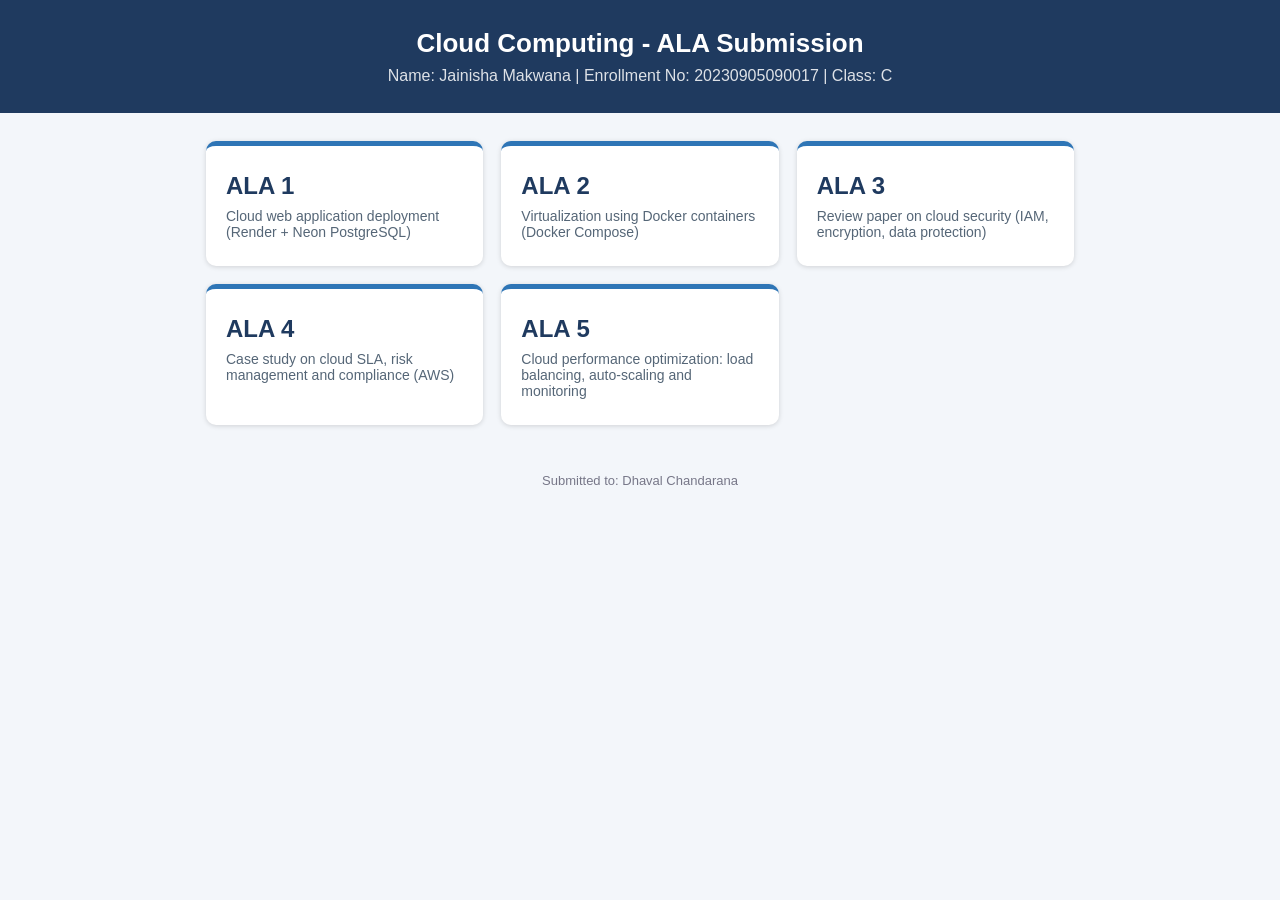
<file: index.html>
<!doctype html>
<html lang="en"><head><meta charset="utf-8">
<meta name="viewport" content="width=device-width, initial-scale=1">
<title>Cloud Computing - ALA Submission</title>
<link rel="stylesheet" href="style.css"></head>
<body>
<header>
  <h1>Cloud Computing - ALA Submission</h1>
  <p id="studentLine"></p>
</header>
<main>
  <div class="grid">
    <a class="card" href="ala1/index.html"><h2>ALA 1</h2><p>Cloud web application deployment (Render + Neon PostgreSQL)</p></a>
    <a class="card" href="ala2/index.html"><h2>ALA 2</h2><p>Virtualization using Docker containers (Docker Compose)</p></a>
    <a class="card" href="ala3/index.html"><h2>ALA 3</h2><p>Review paper on cloud security (IAM, encryption, data protection)</p></a>
      <a class="card" href="ala4/index.html"><h2>ALA 4</h2><p>Case study on cloud SLA, risk management and compliance (AWS)</p></a>
    <a class="card" href="ala5/index.html"><h2>ALA 5</h2><p>Cloud performance optimization: load balancing, auto-scaling and monitoring</p></a>
  </div>
</main>
<footer id="teacherLine"></footer>

<script>
  // ===== FILL YOUR DETAILS HERE (change only the text between the quotes) =====
  var STUDENT_NAME  = "Jainisha Makwana";
  var ENROLLMENT_NO = "20230905090017";
  var CLASS_NAME    = "C";
  var TEACHER_NAME  = "Dhaval Chandarana";
  // ===========================================================================

  document.getElementById("studentLine").textContent =
    "Name: " + STUDENT_NAME + "  |  Enrollment No: " + ENROLLMENT_NO + "  |  Class: " + CLASS_NAME;
  document.getElementById("teacherLine").textContent = "Submitted to: " + TEACHER_NAME;
</script>
</body></html>
</file>
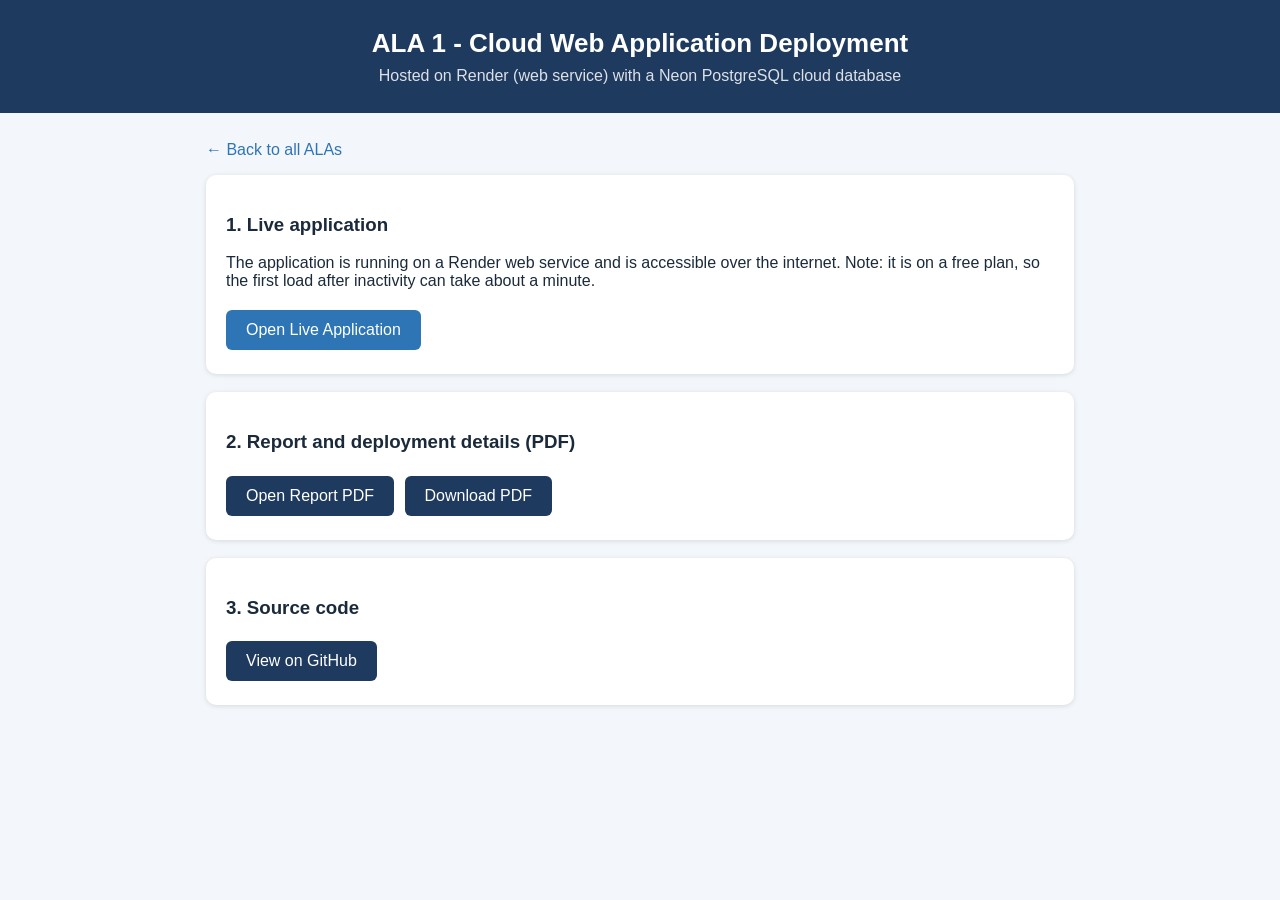
<file: ala1/index.html>
<!doctype html>
<html lang="en"><head><meta charset="utf-8">
<meta name="viewport" content="width=device-width, initial-scale=1">
<title>ALA 1 - Cloud Deployment</title><link rel="stylesheet" href="../style.css"></head>
<body>
<header><h1>ALA 1 - Cloud Web Application Deployment</h1>
<p>Hosted on Render (web service) with a Neon PostgreSQL cloud database</p></header>
<main>
  <p><a class="back" href="../index.html">&larr; Back to all ALAs</a></p>

  <div class="box">
    <h3>1. Live application</h3>
    <p>The application is running on a Render web service and is accessible over the internet.
       Note: it is on a free plan, so the first load after inactivity can take about a minute.</p>
    <a class="btn" href="https://cloud-notes-ndw4.onrender.com" target="_blank" rel="noopener">Open Live Application</a>
  </div>

  <div class="box">
    <h3>2. Report and deployment details (PDF)</h3>
    <a class="btn alt" id="reportBtn" href="../report.pdf" target="_blank" rel="noopener">Open Report PDF</a>
    <a class="btn alt" id="downloadBtn" href="../report.pdf" download>Download PDF</a>
  </div>

  <div class="box">
    <h3>3. Source code</h3>
    <a class="btn alt" href="https://github.com/Jai-ni-sha/cloud-notes" target="_blank" rel="noopener">View on GitHub</a>
  </div>
</main>

<script>
  // OPTIONAL: if you want to use a Google Drive link for the report instead of the
  // report.pdf file, paste the share link between the quotes. Leave "" to use report.pdf.
  var REPORT_URL = "";

  if (REPORT_URL) {
    document.getElementById("reportBtn").href = REPORT_URL;
    document.getElementById("downloadBtn").style.display = "none";
  }
</script>
</body></html>
</file>
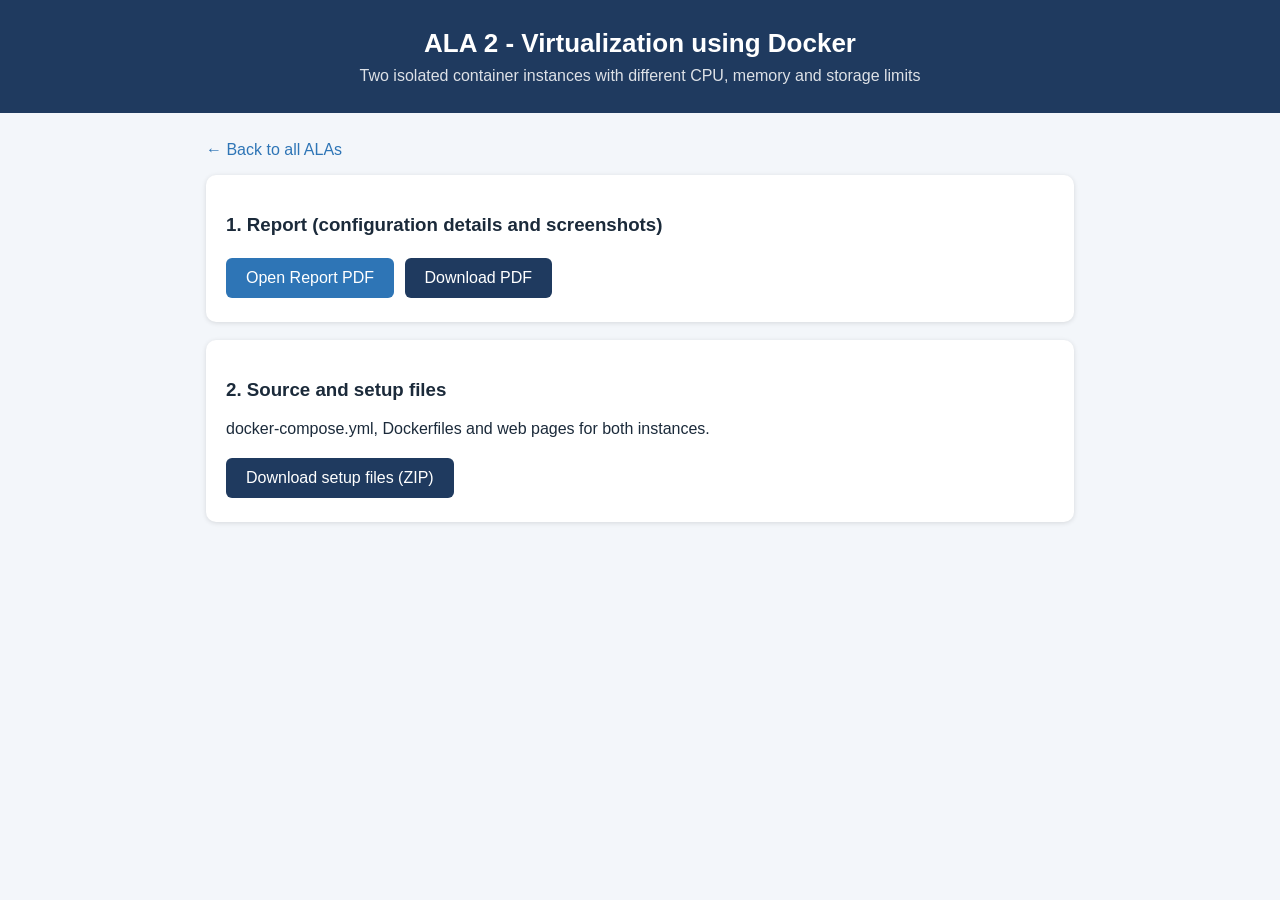
<file: ala2/index.html>
<!doctype html>
<html lang="en"><head><meta charset="utf-8">
<meta name="viewport" content="width=device-width, initial-scale=1">
<title>ALA 2 - Virtualization using Docker</title><link rel="stylesheet" href="../style.css"></head>
<body>
<header><h1>ALA 2 - Virtualization using Docker</h1>
<p>Two isolated container instances with different CPU, memory and storage limits</p></header>
<main>
  <p><a class="back" href="../index.html">&larr; Back to all ALAs</a></p>

  <div class="box">
    <h3>1. Report (configuration details and screenshots)</h3>
    <a class="btn" href="ALA2_report.pdf" target="_blank" rel="noopener">Open Report PDF</a>
    <a class="btn alt" href="ALA2_report.pdf" download>Download PDF</a>
  </div>

  <div class="box">
    <h3>2. Source and setup files</h3>
    <p>docker-compose.yml, Dockerfiles and web pages for both instances.</p>
    <a class="btn alt" href="ala2-docker-source.zip" download>Download setup files (ZIP)</a>
  </div>
</main></body></html>
</file>
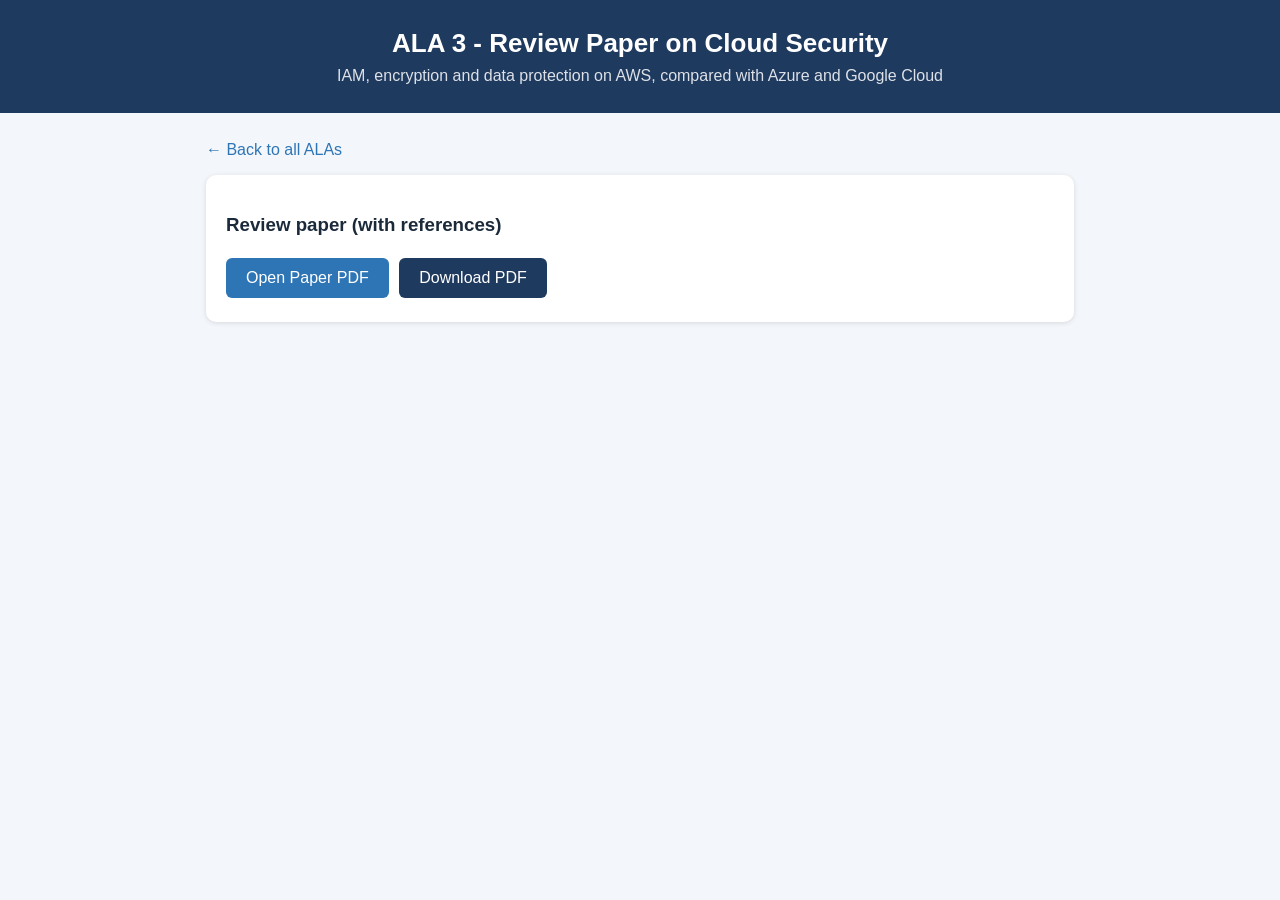
<file: ala3/index.html>
<!doctype html>
<html lang="en"><head><meta charset="utf-8">
<meta name="viewport" content="width=device-width, initial-scale=1">
<title>ALA 3 - Cloud Security Review Paper</title><link rel="stylesheet" href="../style.css"></head>
<body>
<header><h1>ALA 3 - Review Paper on Cloud Security</h1>
<p>IAM, encryption and data protection on AWS, compared with Azure and Google Cloud</p></header>
<main>
  <p><a class="back" href="../index.html">&larr; Back to all ALAs</a></p>

  <div class="box">
    <h3>Review paper (with references)</h3>
    <a class="btn" href="ALA3_paper.pdf" target="_blank" rel="noopener">Open Paper PDF</a>
    <a class="btn alt" href="ALA3_paper.pdf" download>Download PDF</a>
  </div>
</main></body></html>
</file>
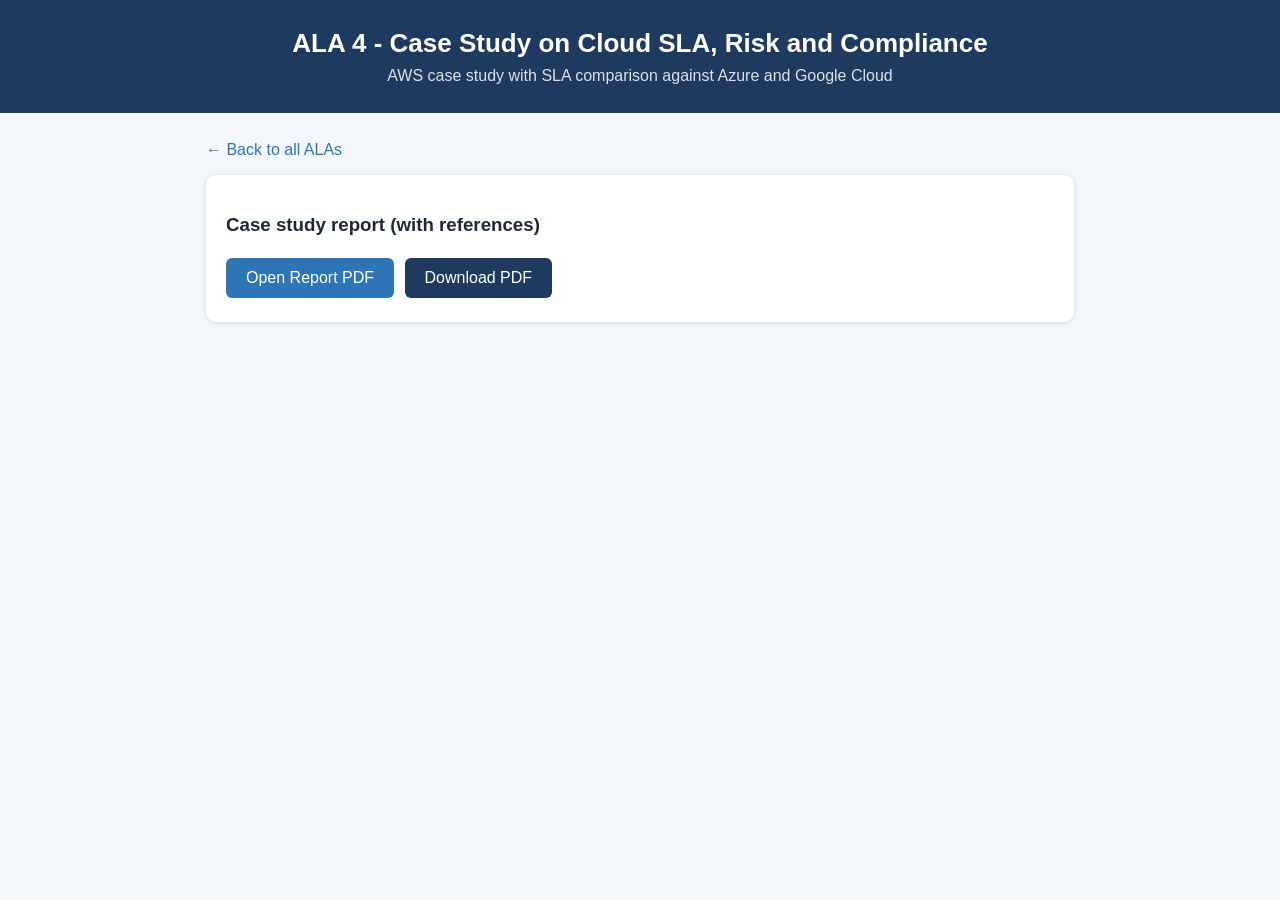
<file: ala4/index.html>
<!doctype html>
<html lang="en"><head><meta charset="utf-8">
<meta name="viewport" content="width=device-width, initial-scale=1">
<title>ALA 4 - Cloud Case Study</title><link rel="stylesheet" href="../style.css"></head>
<body>
<header><h1>ALA 4 - Case Study on Cloud SLA, Risk and Compliance</h1>
<p>AWS case study with SLA comparison against Azure and Google Cloud</p></header>
<main>
  <p><a class="back" href="../index.html">&larr; Back to all ALAs</a></p>

  <div class="box">
    <h3>Case study report (with references)</h3>
    <a class="btn" href="ALA4_report.pdf" target="_blank" rel="noopener">Open Report PDF</a>
    <a class="btn alt" href="ALA4_report.pdf" download>Download PDF</a>
  </div>
</main></body></html>
</file>
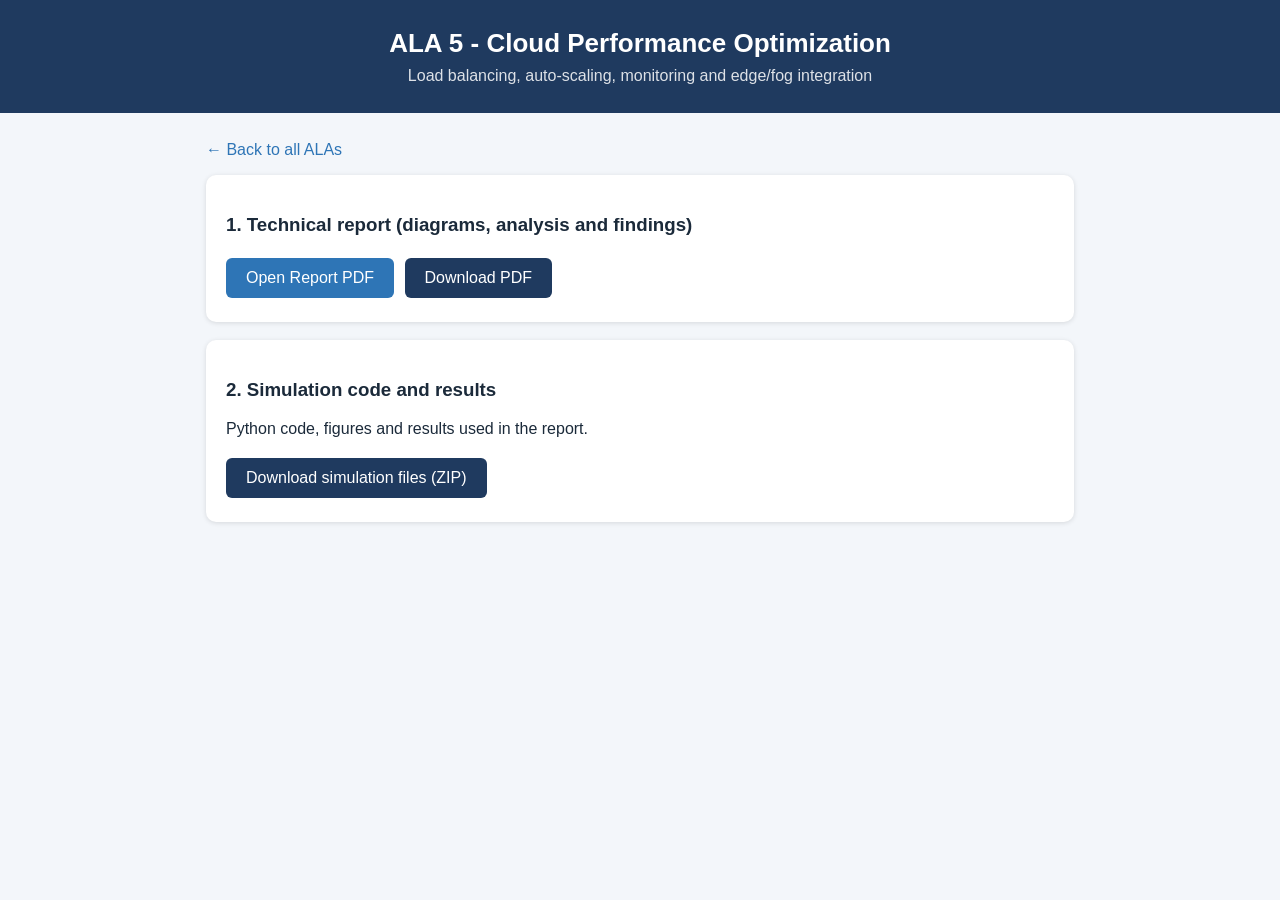
<file: ala5/index.html>
<!doctype html>
<html lang="en"><head><meta charset="utf-8">
<meta name="viewport" content="width=device-width, initial-scale=1">
<title>ALA 5 - Cloud Performance Optimization</title><link rel="stylesheet" href="../style.css"></head>
<body>
<header><h1>ALA 5 - Cloud Performance Optimization</h1>
<p>Load balancing, auto-scaling, monitoring and edge/fog integration</p></header>
<main>
  <p><a class="back" href="../index.html">&larr; Back to all ALAs</a></p>

  <div class="box">
    <h3>1. Technical report (diagrams, analysis and findings)</h3>
    <a class="btn" href="ALA5_report.pdf" target="_blank" rel="noopener">Open Report PDF</a>
    <a class="btn alt" href="ALA5_report.pdf" download>Download PDF</a>
  </div>

  <div class="box">
    <h3>2. Simulation code and results</h3>
    <p>Python code, figures and results used in the report.</p>
    <a class="btn alt" href="ala5-simulation.zip" download>Download simulation files (ZIP)</a>
  </div>
</main></body></html>
</file>
<file: style.css>
*{box-sizing:border-box}
body{font-family:Arial,Helvetica,sans-serif;margin:0;background:#f3f6fa;color:#1b2a3a}
header{background:#1f3a5f;color:#fff;padding:28px 20px;text-align:center}
header h1{margin:0;font-size:26px}
header p{margin:8px 0 0;opacity:.85}
main{max-width:900px;margin:28px auto;padding:0 16px}
.grid{display:grid;grid-template-columns:repeat(auto-fit,minmax(240px,1fr));gap:18px}
.card{display:block;background:#fff;border-radius:10px;padding:26px 20px;text-decoration:none;color:inherit;
 box-shadow:0 1px 5px rgba(0,0,0,.15);border-top:5px solid #2e75b6;transition:transform .15s}
.card:hover{transform:translateY(-4px)}
.card h2{margin:0 0 8px;color:#1f3a5f}
.card p{margin:0;color:#556677;font-size:14px}
.box{background:#fff;border-radius:10px;padding:20px;margin-bottom:18px;box-shadow:0 1px 5px rgba(0,0,0,.12)}
.btn{display:inline-block;background:#2e75b6;color:#fff;padding:11px 20px;border-radius:6px;text-decoration:none;margin:4px 6px 4px 0}
.btn.alt{background:#1f3a5f}
table{width:100%;border-collapse:collapse}
th,td{text-align:left;padding:8px;border-bottom:1px solid #e3e8ee;font-size:14px;vertical-align:top}
th{width:34%;background:#eaf1f8}
img{max-width:100%;border:1px solid #ccd5df;border-radius:6px}
a.back{color:#2e75b6;text-decoration:none}
footer{text-align:center;color:#778;font-size:13px;padding:20px}
</file>
